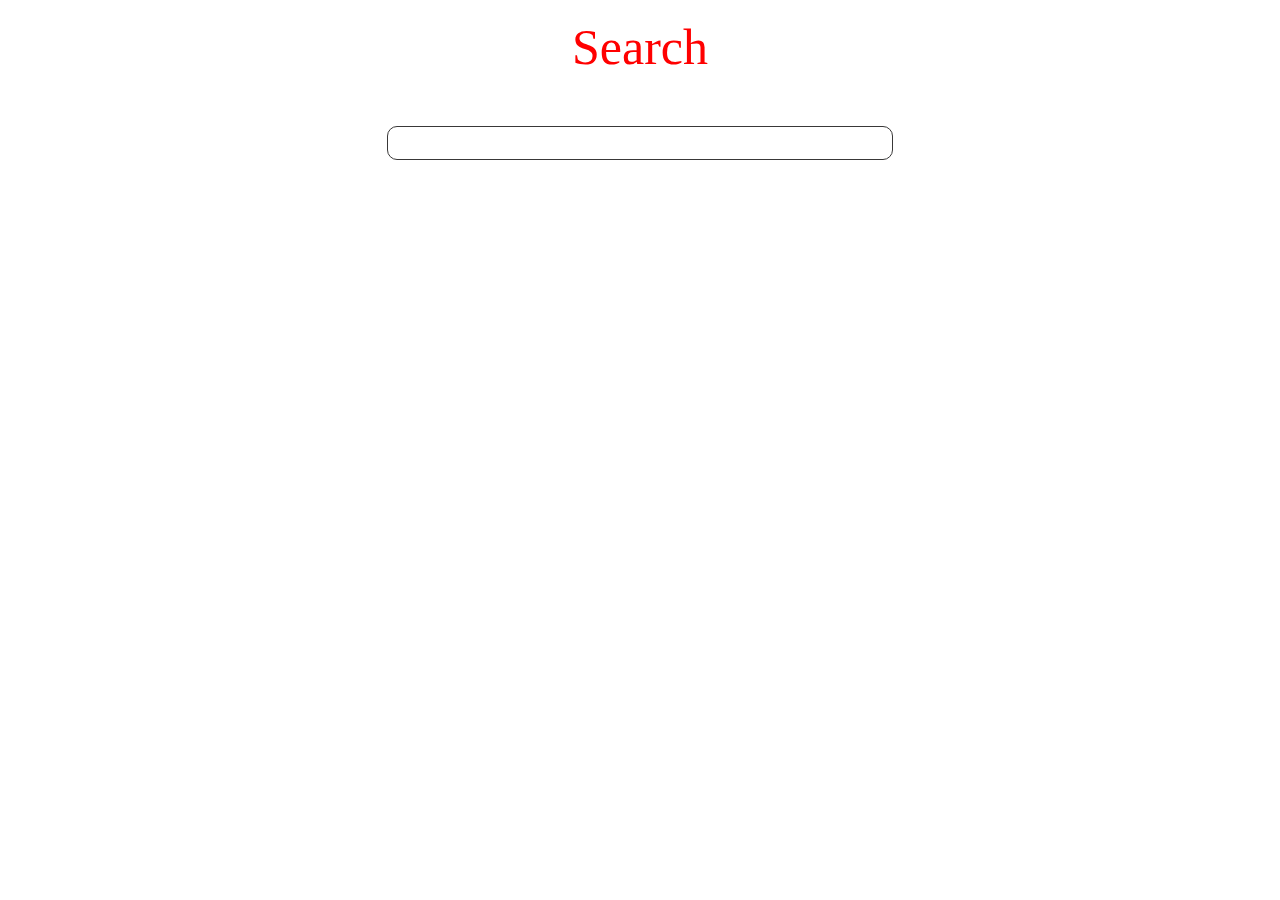
<file: index.html>
<!DOCTYPE html>
<html lang="en">
<head>
    <meta charset="UTF-8">
    <meta name="viewport" content="width=device-width, initial-scale=1.0">
    <title>Home</title>
    <link rel="stylesheet" href="./homepage.css">
</head>
<body onload="loadSearchData()">
    <div class="container" onKeyPress="return checksubmit(event)">
        <p class="logo">Search</p> 
        <form action="./search.html">
            <!--search box-->
            <input id="textBox" type="text" name="q" autocomplete="off" onkeyup="search(true)">
        </form>
        <div id="list"></div>
        <script src="./homepage.js"> </script>
    </div>
</body>
</html>
</file>
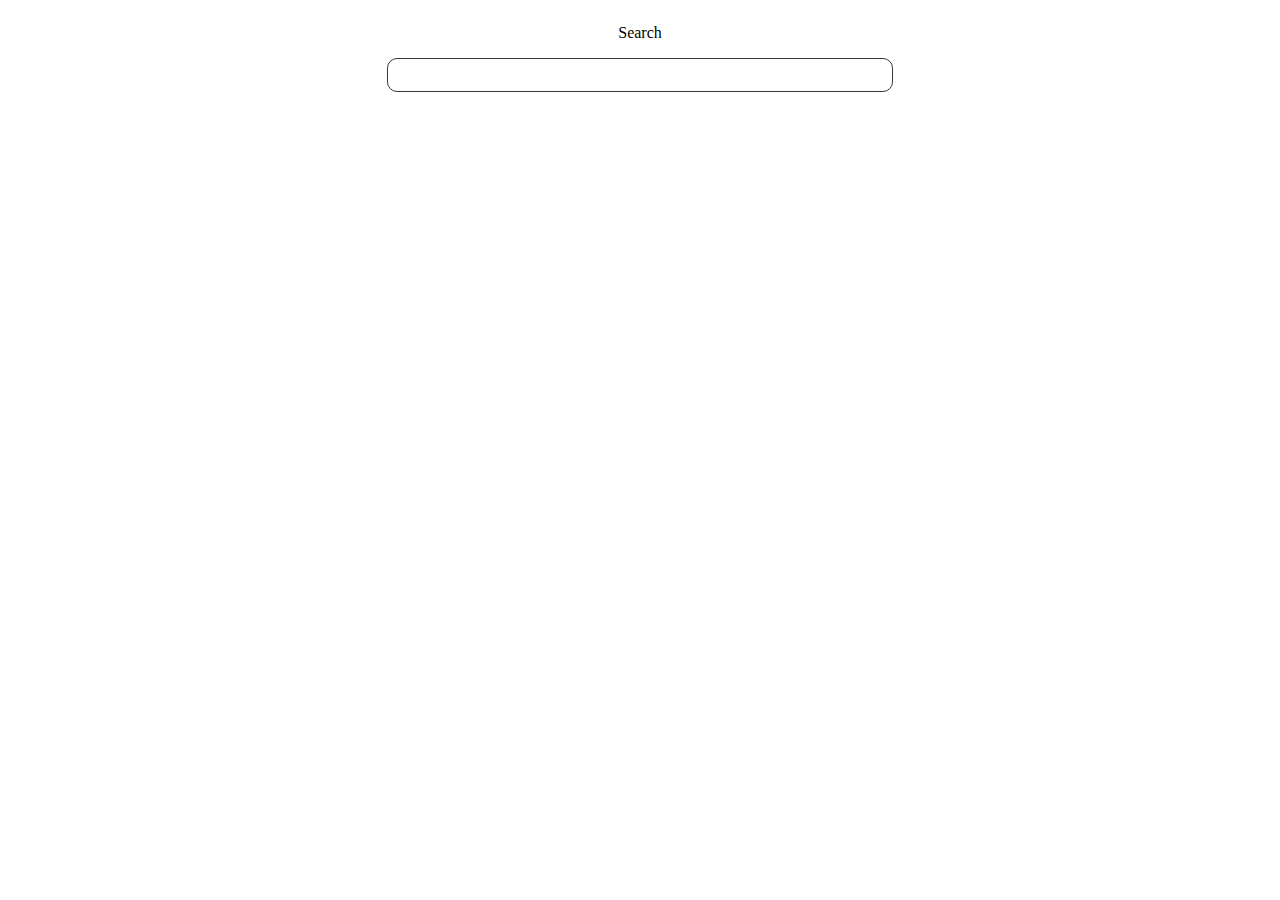
<file: homepage.html>
<!DOCTYPE html>
<html lang="en">
<head>
    <meta charset="UTF-8">
    <meta name="viewport" content="width=device-width, initial-scale=1.0">
    <title>Document</title>
    <link rel="stylesheet" href="./homepage.css">
</head>
<body onload="loadSearchData()">
    <div class="container" onKeyPress="return checksubmit(event)">
        <p class="title">Search</p> 
        <form action="./search.html">
            <!--search box-->
            <input id="textBox" type="text" name="q" autocomplete="off" onkeyup="search()">
        </form>
        <div id="list"></div>
        <script src="./homepage.js"> </script>
    </div>
</body>
</html>
</file>
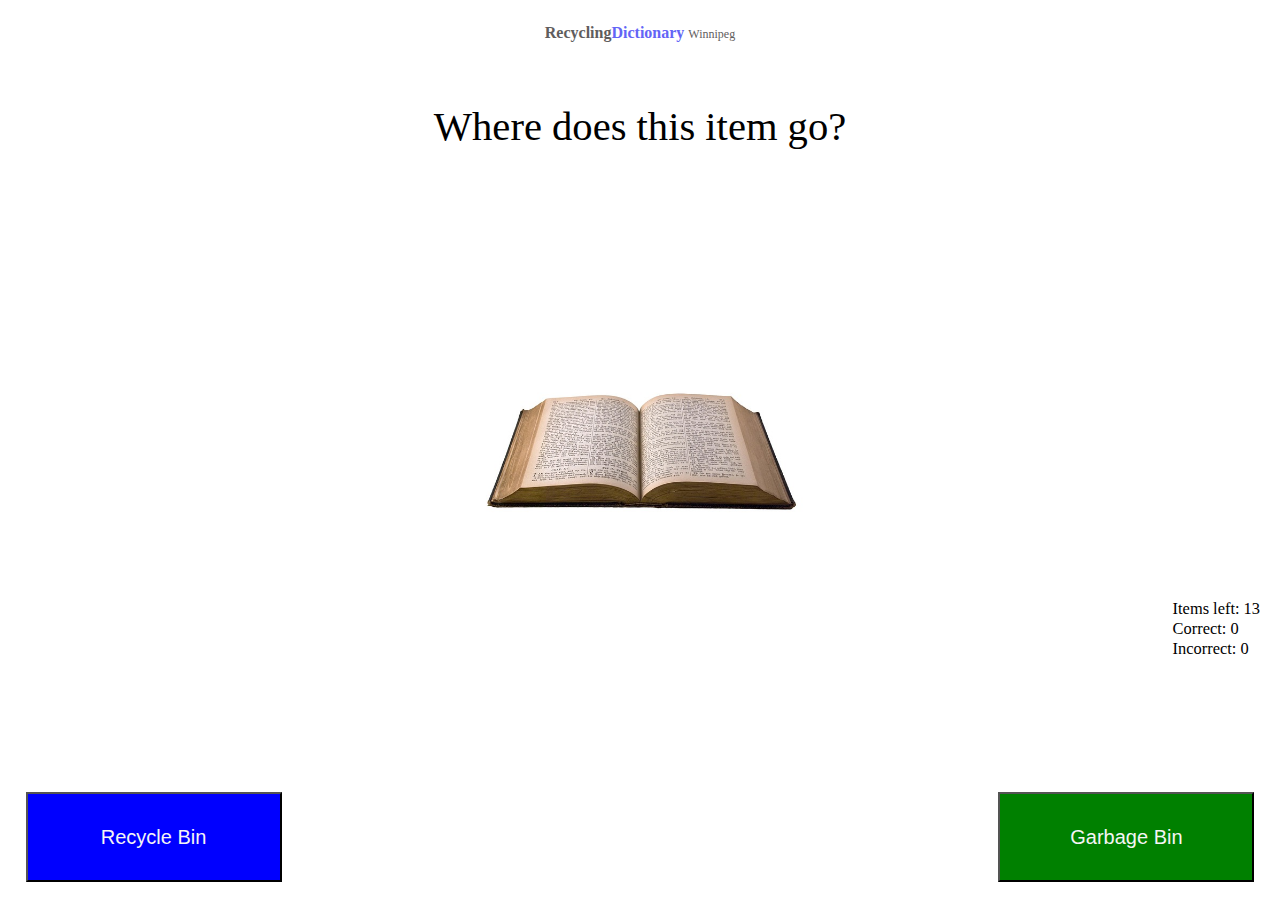
<file: whatgoeswhere.html>
<!DOCTYPE html>
<html lang="en">
<head>
    <meta charset="UTF-8">
    <meta name="viewport" content="width=device-width, initial-scale=1.0">
    <title>What goes where?</title>
    <style>
        .container{
            font-family: "Open Sans";
        }
        #imageItem {
            max-width: 80vw;
            height: 200px;
            position: absolute;
            top: 0;
            bottom: 0;
            left: 0;
            right: 0;
            margin: auto;
        }
        #recycle {
            bottom: 2vh;
            left: 2vw;
            background-color: blue;
            color: whitesmoke;
            
        }
        #garbage {
            bottom: 2vh;
            right: 2vw;
            background-color: green;
            color: whitesmoke; 
        }
        #viewSrc {
            display: none;
            bottom: 2vh;
            left: 2vw;
            background-color: rgb(99, 101, 246);
            color: whitesmoke;
        }
        #continueGame {
            display: none;
            bottom: 2vh;
            right: 2vw;
            background-color: green;
            color: whitesmoke;
            border-color: lightgreen;
            border-width: 10px;
        }
        #retryGame {
            display: none;
            bottom: 8vh;
            left: 0;
            right: 0;
            margin: auto;
            background-color: rgb(99, 101, 246);
            color: whitesmoke;
        }
        .buttons {
            position: absolute;
            height: 10vh;
            width: 20vw;
            font-size: 20px;
            touch-action: manipulation;
        }
        @media only screen and (min-width: 510px) {
            .buttons {
                min-width: 200px;
            }
        }
        @media only screen and (max-width: 510px) {
            .buttons {
                width: 40vw;
            }
        }
        @media only screen and (max-height: 400px) {
            #imageItem{
                height: 50vh;
            }
        }
        #main-text{
            margin-top: 5vh;
            font-size: calc(15px + 2vw);   
        }
        #stat-text{
            position: absolute;
            right: 20px;
            bottom: 25vh;
            font-size: calc(10px + 0.5vw)
        }
        #result-text{
            display: none;
            position: absolute;
            bottom: 15vh;
            font-size: 20px;
            text-align: center;
        }
        #end-text{
            display: none;
            margin: 0;
            position: absolute;
            top: 40%;
            left: 50%;
            -ms-transform: translate(-50%, -50%);
            transform: translate(-50%, -50%);
            font-size: 20px;
        }
    </style>
    <link rel="stylesheet" href="./homepage.css"> 
</head>
<body>
    <div class="container">
        <p title="Click here to go back to RecyclingDictionary" class="logoOther" onclick="window.location.href = 'index.html'"><b><span style="color:rgb(95, 93, 93);">Recycling</span><span style="color:rgb(99, 101, 246);">Dictionary</span></b> <span style="font-size: 12px; color:rgb(95, 93, 93);">Winnipeg</span></p> 
        <p id="stat-text">
            Items left: 0<br>
            Correct: 0<br>
            Incorrect: 0
        </p>
        <p id="main-text">Where does this item go?</p>
        <p id="end-text">Good job! You got 0/0 correct</p>
        <button id="retryGame" class="buttons" onclick="location.reload();">
            Retry
        </button>
        <img id="imageItem" href="">
        <button id="recycle" class="buttons" onclick="recycle()">
            Recycle Bin
        </button>
        <button id="garbage" class="buttons" onclick="garbage()">
            Garbage Bin
        <button id="viewSrc" class="buttons" onclick="viewSrc()">
            View item entry ↗
        </button>
        <button id="continueGame" class="buttons" onclick="continueGame()">
            Continue
        </button>
        <p id="result-text">You are incorrect. It is not recyclable! <br>
        <span style="color: gray;">Click anywhere to continue</span></p>
    </div>
</body>
<script>
    let images = null;
    let recyclingItems = null;
    let points = 0;
    let index = 0;
    let gotCorrect = 0;
    let gotIncorrect = 0;
    let limit = null;
    let url = new URL(window.location.href);
    const btnRecycle = document.getElementById("recycle");
    const btnGarbage = document.getElementById("garbage");
    const btnContinue = document.getElementById("continueGame");
    const resultText = document.getElementById("result-text");
    const btnViewSrc = document.getElementById("viewSrc");
    const imgItem = document.getElementById("imageItem");
    const txtStat = document.getElementById("stat-text");
    const txtEnd = document.getElementById("end-text");
    fetch("imageslist.json")
        .then(response => response.json())
        .then(data => {
            images = data;
            //randomize
            images = images
                .map(value => ({ value, sort: Math.random() }))
                .sort((a, b) => a.sort - b.sort)
                .map(({value}) => value)
            limit = Number(url.searchParams.get("limit"));
            console.log(limit != null && limit > 1 && limit % 1 == 0);
            if (limit != null && limit > 1 && limit % 1 == 0){
                images = images.slice(0, limit);
            }
            if (recyclingItems != null){
                loadQuestion();
            }
        })
    fetch("recyclingitems.json")
        .then(response => response.json())
        .then(data => {
            recyclingItems = data;
            console.log(recyclingItems)
            if (images != null){
                loadQuestion();
            }
        })
    function loadQuestion(){
        //show buttons
        btnRecycle.style.display = "block";
        btnGarbage.style.display = "block";
        //load image
        imgItem.src = "images/" + images[index]
        txtStat.innerHTML = `Items left: ${images.length - index}<br>
            Correct: ${gotCorrect}<br>
            Incorrect: ${gotIncorrect}`
    }
    function loadResult(isCorrect, recyclingBool){
        //hide buttons
        btnRecycle.style.display = "none";
        btnGarbage.style.display = "none";

        //determine text
        let verifyText = "";
        let answerText = "";
        if (isCorrect) {
            verifyText = "correct";
            resultText.style.color = "green";
            //if you are correct, the answer match your choice
            if (recyclingBool){
                answerText = "recyclable";
            } else {
                answerText = "not recyclable";
            }
        } else {
            verifyText = "incorrect";
            resultText.style.color = "red";
            if (recyclingBool){
                answerText = "not recyclable";
            } else {
                answerText = "recyclable";
            }
        }
        resultText.innerHTML = `You are ${verifyText}. It is ${answerText}!`;
        //show elements
        resultText.style.display = "block";
        btnContinue.style.display = "block";
        btnViewSrc.style.display = "block";
    }
    function recycle(){
        isCorrect = checkAnswer(true);
        console.log("Recycle clicked! " + isCorrect)
        loadResult(isCorrect, true);
    }
    function garbage(){
        isCorrect = checkAnswer(false);
        console.log("Garbage clicked! " + isCorrect)
        loadResult(isCorrect, false);
    }
    function viewSrc(){
        window.open(`result.html?q=${images[index].split('.')[0]}`, '_blank').focus();
    }
    function continueGame(){
        resultText.style.display = "none";
        btnContinue.style.display = "none";
        btnViewSrc.style.display = "none";
        index++;
        if (images[index] == null){
            endGame();
        } else {
            loadQuestion();
        }
    }
    function checkAnswer(recyclingBool){
        let identifier = images[index].split('.')[0] //extract the first part of the file name
        //get index of item in the list
        let itemIndex = null;
        for(i = 0; i < recyclingItems.length; i++){
            if (recyclingItems[i].identifier == identifier){
                itemIndex = i;
                break;
            }
        }
        if (itemIndex != null){
            if (recyclingItems[itemIndex].canRecycle == recyclingBool){
                gotCorrect++;
                return true;
            }
            else {
                gotIncorrect++;
                return false;
            }
        }
    }
    function endGame(){
        document.getElementById("main-text").style.display = "none";
        imgItem.style.display = "none";
        txtStat.style.display = "none";
        txtEnd.style.display = "block";
        let result = `${gotCorrect}/${images.length}`
        let scoreRatio = gotCorrect/images.length
        if (scoreRatio < 0.7){
            txtEnd.innerHTML = `Nice try! You got ${result} correct.`
        } else if (scoreRatio >= 0.7 && scoreRatio < 1){
            txtEnd.innerHTML = `Good job! You got ${result} correct.`
        } else {
            txtEnd.innerHTML = `Perfect! You got ${result} correct.` 
        }
        document.getElementById("retryGame").style.display = "block";
    }
</script>
</html>
</file>
<file: homepage.css>
.container{
    display: flex;
    flex-direction: column;
    align-items: center;
    width: 100%;
    height: 100%;
}
.logo {
    margin-top: 10px;
    font-size: 50px;
    color:red
    }
.logoResult {
    margin-top: 10px;
    font-size: 25px;
    color:red
}
#textBox {
    margin-top: 0;
    height: 30px;
    width: 500px;
    border-radius: 10px;
    color: rgb(32, 32, 32);
    background-color: white;
    border: 1px solid rgb(57, 56, 56);
}

#list {
    border: 1px solid lightgrey;
    display: none;
 }
 .itemsFromList {
    display: flex;
    flex-direction: column;
    text-decoration: none;
    text-align: center;
    width: 300px;
    padding: 5px 20px;
    color: black;
 }
 .itemsFromList:hover {
    background-color: lightgray;
 }
</file>
